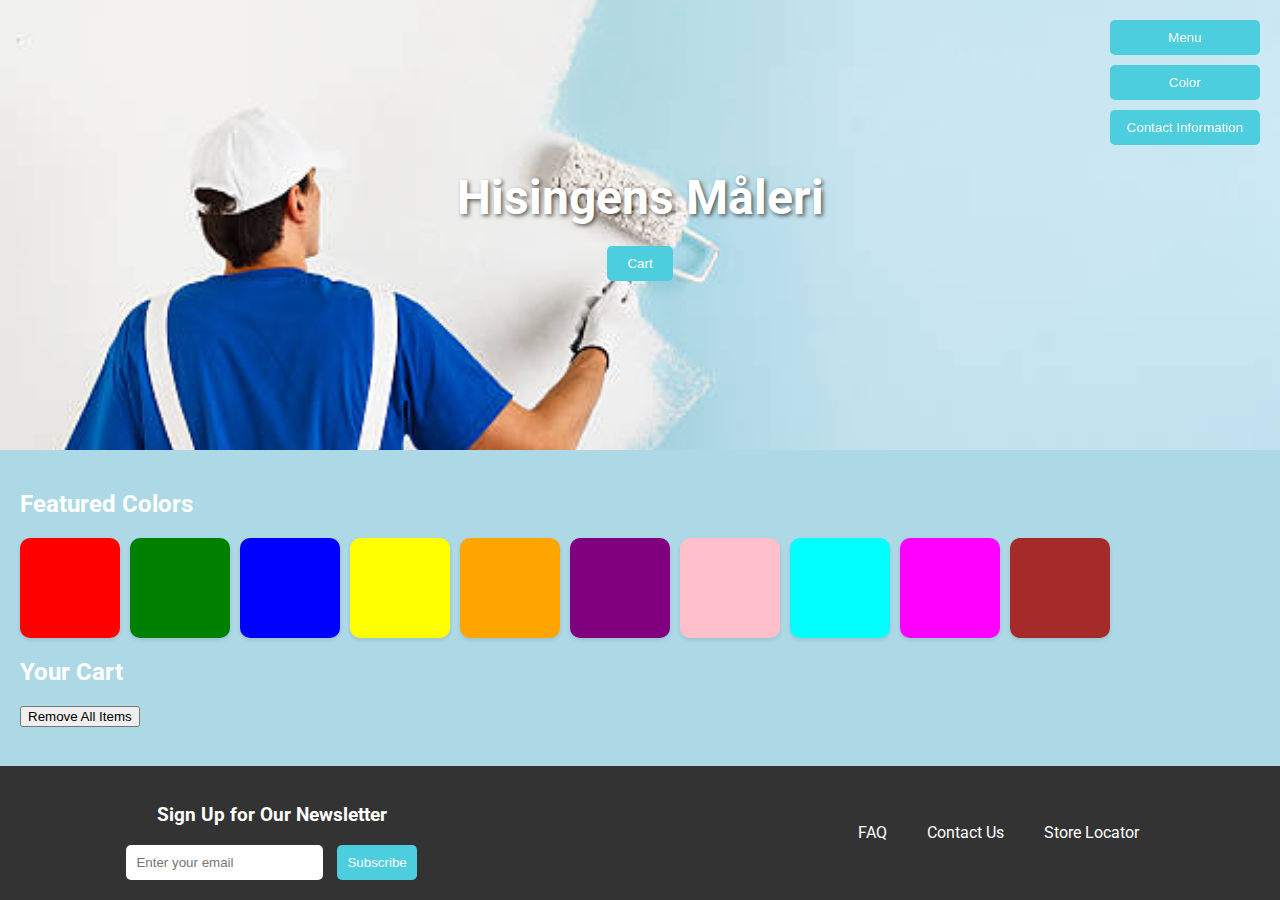
<file: Index.html>
<!DOCTYPE html>
<html lang="en">
<head>
    <meta charset="UTF-8">
    <meta name="viewport" content="width=device-width, initial-scale=1.0">
    <title>Color Store</title>
    <link rel="stylesheet" href="styles/index.css">
    <link href="https://fonts.googleapis.com/css2?family=Roboto:wght@400;700&display=swap" rel="stylesheet">
</head>
<body>
    <div class="container">
        <header>
            <div class="hero">
                <h1>Hisingens Måleri</h1>
                <button id="cartButton">Cart</button>
            </div>
        </header>
        <main>
            <section class="featured-colors">
                <h2>Featured Colors</h2>
                <div class="color-palette">
                    <div class="color-box" style="background-color: red;"></div>
                    <div class="color-box" style="background-color: green;"></div>
                    <div class="color-box" style="background-color: blue;"></div>
                    <div class="color-box" style="background-color: yellow;"></div>
                    <div class="color-box" style="background-color: orange;"></div>
                    <div class="color-box" style="background-color: purple;"></div>
                    <div class="color-box" style="background-color: pink;"></div>
                    <div class="color-box" style="background-color: cyan;"></div>
                    <div class="color-box" style="background-color: magenta;"></div>
                    <div class="color-box" style="background-color: brown;"></div>
                </div>
            </section>

            <section id="cartItems" class="cart-items">
                <h2>Your Cart</h2>
                <div id="colorCartItems" class="color-cart-items"></div>
                <button id="removeCartButton">Remove All Items</button>
            </section>
        </main>
        <aside class="sidebar">
            <nav>
                <ul>
                    <li><button id="menuButton">Menu</button></li>
                    <li><button id="colorButton">Color</button></li>
                    <li><button id="contactButton">Contact Information</button></li>
                </ul>
            </nav>
        </aside>
        <footer>
            <div class="footer-content">
                <div class="newsletter-signup">
                    <h3>Sign Up for Our Newsletter</h3>
                    <input type="email" placeholder="Enter your email">
                    <button>Subscribe</button>
                </div>
                <div class="social-media">
                    <!-- Add social media icons -->
                </div>
                <div class="quick-links">
                    <a href="#">FAQ</a>
                    <a href="#">Contact Us</a>
                    <a href="#">Store Locator</a>
                </div>
            </div>
        </footer>
    </div>
    <script src="/javascript/index.js"></script>
</body>
</html>
</file>
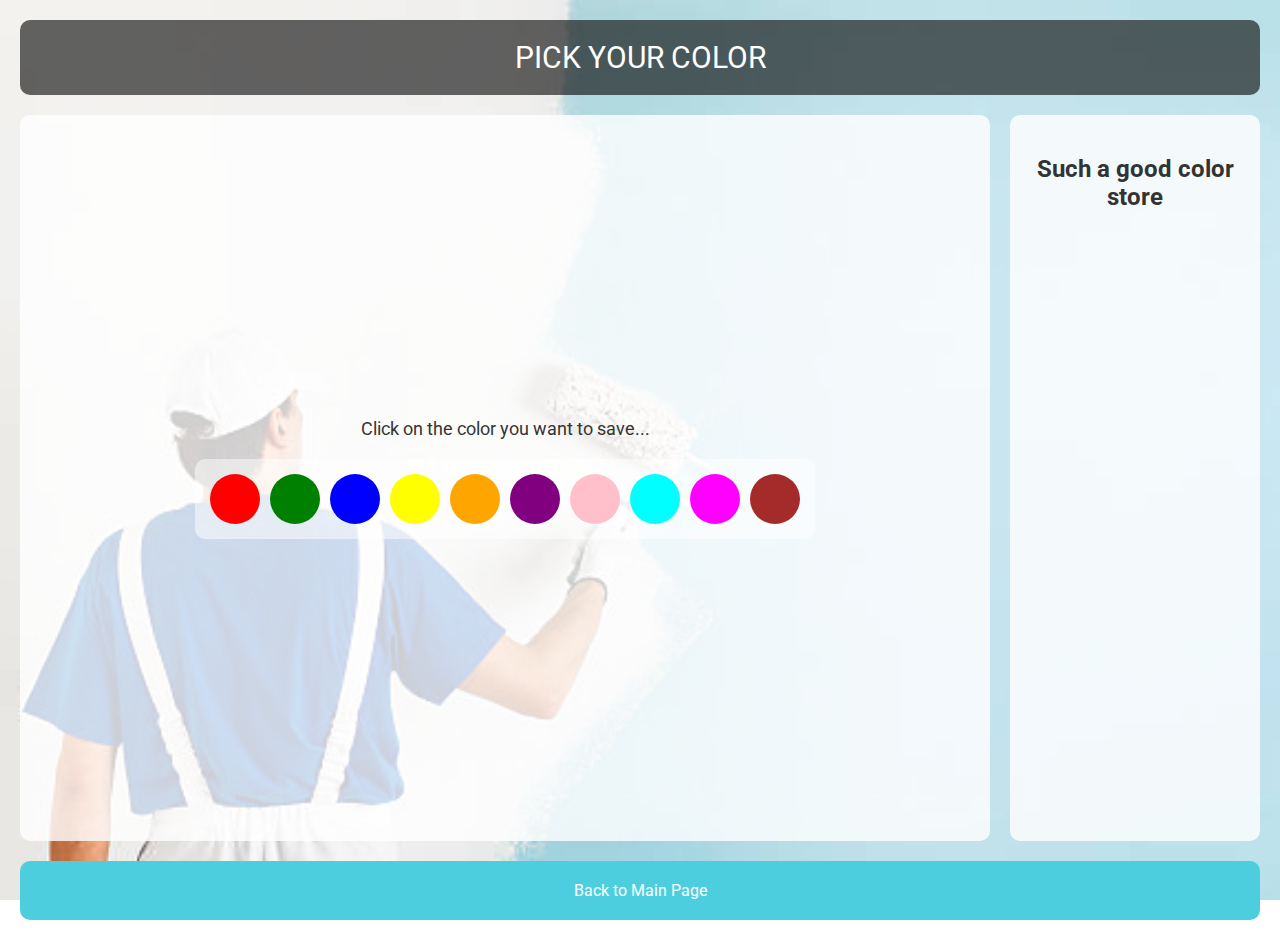
<file: menu.html>
<!DOCTYPE html>
<html lang="en">
<head>
  <meta charset="UTF-8">
  <meta name="viewport" content="width=device-width, initial-scale=1.0">
  <title>Color Menu</title>
  <link rel="stylesheet" href="styles/menu.css">
  <link href="https://fonts.googleapis.com/css2?family=Roboto:wght@400;700&display=swap" rel="stylesheet">
</head>
<body>
  <div class="container">
    <header>PICK YOUR COLOR</header>
    <main>
      <div class="content">
        <div class="instructions">Click on the color you want to save...</div>
        <div class="color-options">
          <button class="color-option" style="background-color: red;" data-color-name="Red"></button>
          <button class="color-option" style="background-color: green;" data-color-name="Green"></button>
          <button class="color-option" style="background-color: blue;" data-color-name="Blue"></button>
          <button class="color-option" style="background-color: yellow;" data-color-name="Yellow"></button>
          <button class="color-option" style="background-color: orange;" data-color-name="Orange"></button>
          <button class="color-option" style="background-color: purple;" data-color-name="Purple"></button>
          <button class="color-option" style="background-color: pink;" data-color-name="Pink"></button>
          <button class="color-option" style="background-color: cyan;" data-color-name="Cyan"></button>
          <button class="color-option" style="background-color: magenta;" data-color-name="Magenta"></button>
          <button class="color-option" style="background-color: brown;" data-color-name="Brown"></button>
        </div>
      </div>
    </main>
    <aside>
      <h2>Such a good color store</h2>
    </aside>
    <footer id="backButton">Back to Main Page</footer>
  </div>
  <script src="/javascript/menu.js"></script>
</body>
</html>
</file>
<file: styles/index.css>
body {
  margin: 0;
  padding: 0;
  font-family: 'Roboto', sans-serif;
  color: #333;
  background-color: #f4f4f4;
}

.container {
  display: flex;
  flex-direction: column;
  min-height: 100vh;
}

header {
  position: relative;
  height: 50vh;
  background: url('/painter.jpg') no-repeat center center/cover;
  display: flex;
  align-items: center;
  justify-content: center;
  color: #fff;
  text-shadow: 2px 2px 4px rgba(0, 0, 0, 0.6);
}

header .hero {
  text-align: center;
}

header h1 {
  margin: 0;
  font-size: 3em;
}

header button {
  margin-top: 20px;
  padding: 10px 20px;
  background-color: #4dcedf;
  border: none;
  border-radius: 5px;
  color: #fff;
  cursor: pointer;
  transition: background-color 0.3s ease;
}

header button:hover {
  background-color: #3bb3bf;
}

main {
  background-color: lightblue;
  flex: 1;
  padding: 20px;
}

.featured-colors {
  margin-bottom: 20px;
}

.featured-colors h2 {
  color: #fff;
}

.featured-colors .color-palette {
  display: flex;
  gap: 10px;
}

.color-box {
  width: 100px;
  height: 100px;
  border-radius: 10px;
  box-shadow: 0 2px 4px rgba(0, 0, 0, 0.1);
}
.diy-projects {
  margin-bottom: 20px;
  background-color: transparent;
}
.diy-projects h2 {
  color: #fff;
}

.projects {
  display: flex;
  gap: 20px;
}

.project-card {
  background-color: rgba(255, 255, 255, 0.8);
  padding: 20px;
  border-radius: 10px;
  box-shadow: 0 2px 4px rgba(0, 0, 0, 0.1);
  flex: 1;
}

.cart-items {
  margin-top: 20px;
  background-color: transparent;
}

.cart-items h2 {
  color: #fff; 
}

.color-cart-items {
  display: flex;
  flex-wrap: wrap;
  gap: 10px;
}

.color-cart-item {
  width: 50px;
  height: 50px;
  border-radius: 50%;
}

aside.sidebar {
  position: fixed;
  top: 0;
  right: 0;
  width: 150px;
  height: 100%;
  background-color: transparent;
  color: #fff;
  padding: 20px;
}

aside.sidebar nav ul {
  list-style: none;
  padding: 0;
  margin: 0;
}

aside.sidebar nav ul li {
  margin-bottom: 10px;
}

aside.sidebar nav ul li button {
  width: 100%;
  padding: 10px;
  background-color: #4dcedf;
  border: none;
  border-radius: 5px;
  cursor: pointer;
  color: white;
  transition: background-color 0.3s ease;
}

aside.sidebar nav ul li button:hover {
  background-color: #3bb3bf;
}

footer {
  background-color: #333;
  color: #fff;
  text-align: center;
  padding: 20px;
}

.footer-content {
  display: flex;
  justify-content: space-around;
  align-items: center;
  flex-wrap: wrap;
}

.newsletter-signup input {
  padding: 10px;
  margin-right: 10px;
  border-radius: 5px;
  border: none;
}

.newsletter-signup button {
  padding: 10px;
  background-color: #4dcedf;
  border: none;
  border-radius: 5px;
  color: #fff;
  cursor: pointer;
  transition: background-color 0.3s ease;
}

.newsletter-signup button:hover {
  background-color: #3bb3bf;
}

.social-media a, .quick-links a {
  padding: 10px;
  margin: 5px;
  color: white;
  text-decoration: none;
}

.quick-links {
  display: flex;
  gap: 10px;
}
</file>
<file: styles/menu.css>
body {
  margin: 0;
  padding: 0;
  font-family: 'Roboto', sans-serif;
  background-image: url('/painter.jpg');
  background-size: cover;
  background-position: center;
  background-attachment: fixed;
  color: #333;
}

.container {
  display: grid;
  grid-template-areas:
    "header header"
    "main aside"
    "footer footer";
  grid-template-rows: auto 1fr auto;
  grid-template-columns: 1fr 250px;
  height: 100vh;
  gap: 20px;
  padding: 20px;
}

header {
  grid-area: header;
  text-align: center;
  font-size: 30px;
  color: #fff;
  background-color: rgba(0, 0, 0, 0.6);
  padding: 20px;
  border-radius: 10px;
}

main {
  grid-area: main;
  display: flex;
  align-items: center;
  background-color: rgba(255, 255, 255, 0.8);
  padding: 20px;
  border-radius: 10px;
}

.content {
  display: flex;
  flex-direction: column;
  align-items: center;
  width: 100%;
}

.instructions {
  margin-bottom: 20px;
  font-size: 18px;
}

.color-options {
  display: flex;
  flex-wrap: wrap;
  justify-content: center;
  background-color: rgba(255, 255, 255, 0.5); /* Semi-transparent background */
  padding: 10px;
  border-radius: 10px;
}

.color-option {
  width: 50px;
  height: 50px;
  margin: 5px;
  border: none;
  border-radius: 50%;
  cursor: pointer;
  transition: transform 0.3s ease, box-shadow 0.3s ease;
}

.color-option:hover {
  transform: scale(1.1);
  box-shadow: 0 4px 8px rgba(0, 0, 0, 0.2);
}

aside {
  grid-area: aside;
  display: flex;
  flex-direction: column;
  justify-content: flex-start;
  background-color: rgba(255, 255, 255, 0.8);
  padding: 20px;
  border-radius: 10px;
  text-align: center;
  color: #333;
}

footer {
  grid-area: footer;
  display: flex;
  justify-content: center;
  align-items: center;
  padding: 20px;
  background-color: #4dcedf;
  color: white;
  cursor: pointer;
  border: none;
  border-radius: 10px;
  transition: background-color 0.3s ease, transform 0.3s ease;
}

footer:hover {
  background-color: #3bb3bf;
  transform: scale(1.05);
}
</file>
